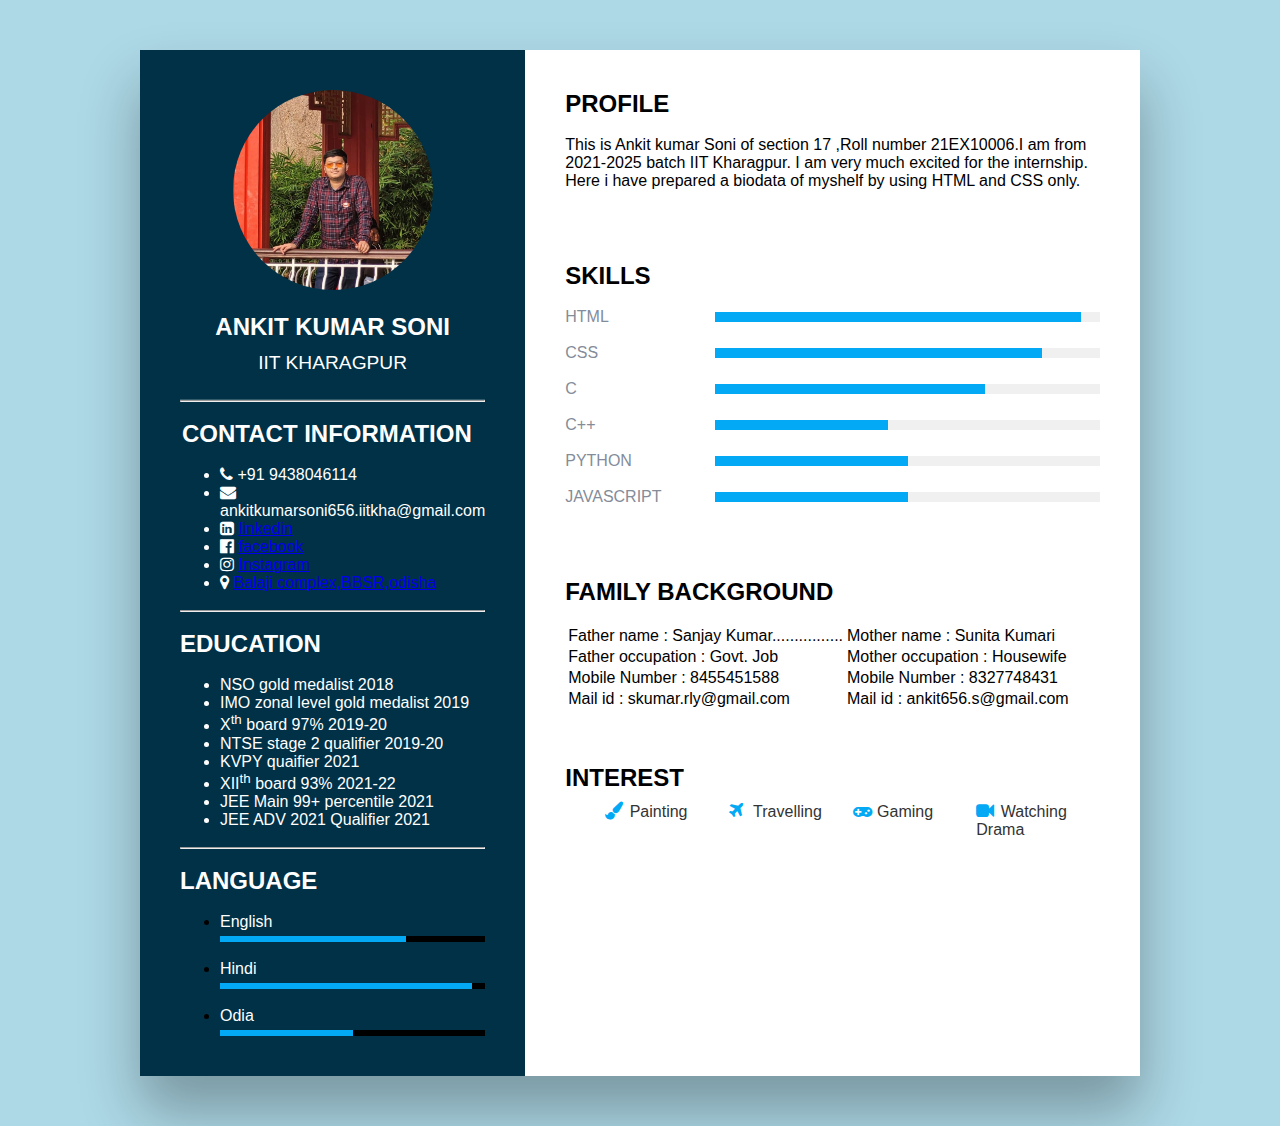
<file: index.html>
<!DOCTYPE html>
<html lang="en">
<head>
    <meta charset="UTF-8">
    <meta http-equiv="X-UA-Compatible" content="IE=edge">
    <meta name="viewport" content="width=device-width, initial-scale=1.0">
    <title>Biodata</title>
    <link rel="stylesheet" href="https://cdnjs.cloudflare.com/ajax/libs/font-awesome/4.7.0/css/font-awesome.css" integrity="sha512-5A8nwdMOWrSz20fDsjczgUidUBR8liPYU+WymTZP1lmY9G6Oc7HlZv156XqnsgNUzTyMefFTcsFH/tnJE/+xBg==" crossorigin="anonymous" referrerpolicy="no-referrer" />
    <link rel="stylesheet" href="style.css">
</head>
<body link="" vlink="white" alink="red">
    <div class="container">
        <div class="left_side">
            <div class="profileText">
                <div class="imgBx">
                    <img src="pic2.jpeg" >
                </div>
                <h2>Ankit Kumar Soni <br><span>IIT KHARAGPUR</span></h2>
            </div>
            <div class="contactInformation">
            <hr>
            <br>
            <legend><h2 id="CI">CONTACT INFORMATION</h2></legend><br>
            <ul>
                 <li>
                    <span class="icon"><i class="fa fa-phone" aria-hidden="true"></i></span>
                    <span class="text">+91 9438046114</span>
                 </li>
                 <li>
                    <span class="icon"><i class="fa fa-envelope" aria-hidden="true"></i></span>
                    <span class="text">ankitkumarsoni656.iitkha@gmail.com</span>
                 </li>
                 <li>
                     <span class="icon"><i class="fa fa-linkedin-square" aria-hidden="true"></i></span>
                     <span class="lin"><a href="https://www.linkedin.com/in/blackstocks/" target="_blank" rel="noopener noreferrer">linkedin</a></span>
                 </li>        
                 <li>
                     <span class="icon"><i class="fa fa-facebook-official" aria-hidden="true"></i></span>
                     <span class="lin"><a href="https://www.facebook.com/profile.php?id=100074038685493" target="_blank" rel="noopener noreferrer">facebook</a></span>
                 </li>
                 <li>
                     <span class="icon"><i class="fa fa-instagram" aria-hidden="true"></i></span>
                     <span class="lin"><a href="https://www.instagram.com/a.n.k.i.t__s.o.n.i/" target="_blank" rel="noopener noreferrer">Instagram</a></span>
                 </li>
                 <li>
                     <span class="icon"><i class="fa fa-map-marker" aria-hidden="true"></i></span>
                     <span class="lin"><a href="https://www.google.co.in/maps/@20.2767592,85.8540612,16z" target="_blank" rel="noopener noreferrer">Balaji complex,BBSR,odisha</a></span>
                 </li>
            </ul>
            <br>
            <hr>
            <br>
            </div>
            <div class="contactInfo_education">
                <h2 class="title">EDUCATION</h2>
                <br>
                <ul class="edu">
                    <li>
                        NSO gold medalist 2018
                    </li>
                    <li>
                        IMO zonal level gold medalist 2019
                    </li>
                    <li>
                        X<sup>th</sup> board 97% 2019-20
                    </li>
                    <li>
                        NTSE stage 2 qualifier 2019-20
                    </li>
                    <li>
                        KVPY quaifier 2021
                    </li>
                    <li>
                        XII<sup>th</sup> board 93% 2021-22
                    </li>
                    <li>
                        JEE Main 99+ percentile 2021
                    </li>
                    <li>
                        JEE ADV 2021 Qualifier  2021
                    </li>
                </ul>
            </div>
            <br>
            <hr>
            <br>
            <div class="contactInfo_language">
                <h2 class="title">LANGUAGE</h2><br>
                <ul>
                    <li>
                        <span class="text">English</span>
                        <span class="percent">
                            <div style="width: 70%;"></div>
                        </span>
                    </li><br>
                    <li>
                        <span class="text">Hindi</span>
                        <span class="percent">
                            <div style="width: 95%;"></div>
                        </span>
                    </li><br>
                    <li>
                        <span class="text">Odia</span>
                        <span class="percent">
                            <div style="width: 50%;"></div>
                        </span>
                    </li>
                </ul>
            </div>
        </div>
        <div class="right_side">
            <div class="about">
                <h2 class="title">PROFILE</h2><br>
                <p class="special">This is Ankit kumar Soni of section 17 ,Roll number 21EX10006.I am from 2021-2025 batch IIT Kharagpur.
                    I am very much excited for the internship.
                    Here i have prepared a biodata of myshelf by using HTML and CSS only.
                    
                    <br>
                </p>
                <br>
                <br><br><br>
            </div>
            <div class="about skills">
                <h2 class="title2">SKILLS</h2><br>
                <div class="box">
                    <h4>HTML</h4>
                    <div class="percent">
                        <div style="width: 95%;"></div>
                    </div>
                </div><br>
                <div class="box">
                    <h4>CSS</h4>
                    <div class="percent">
                        <div style="width: 85%;"></div>
                    </div>
                </div><br>
                <div class="box">
                    <h4>C</h4>
                    <div class="percent">
                        <div style="width: 70%;"></div>
                    </div>
                </div><br>
                <div class="box">
                    <h4>C++</h4>
                    <div class="percent">
                        <div style="width: 45%;"></div>
                    </div>
                </div><br>
                <div class="box">
                    <h4>PYTHON</h4>
                    <div class="percent">
                        <div style="width: 50%;"></div>
                    </div>
                </div><br>
                <div class="box">
                    <h4>Javascript</h4>
                    <div class="percent">
                        <div style="width: 50%;"></div>
                    </div>
                </div><br>
            </div><br><br><br>
            <div>
                <h2>FAMILY BACKGROUND</h2><br>
                <table>
                    <tr>
                        <td>Father name : Sanjay Kumar................</td>
                        <td>Mother name : Sunita Kumari</td>
                    </tr>
                    <tr>
                        <td>Father occupation : Govt. Job </td>
                        <td>Mother occupation : Housewife</td>
                    </tr>
                    <tr>
                        <td>Mobile Number : 8455451588</td>
                        <td>Mobile Number : 8327748431</td>
                    </tr>
                    <tr>
                        <td>Mail id : skumar.rly@gmail.com</td>
                        <td>Mail id : ankit656.s@gmail.com</td>
                    </tr>
                </table>
            </div><br><br><br>
            <div class="about interest">
                <h2 class="title2">INTEREST</h2>
                <ul>
                    <li><i class="fa fa-paint-brush" aria-hidden="true"></i> Painting</li>
                    <li><i class="fa fa-plane" aria-hidden="true"></i> Travelling</li>
                    <li><i class="fa fa-gamepad" aria-hidden="true"></i> Gaming</li>
                    <li><i class="fa fa-video-camera" aria-hidden="true"></i> Watching Drama</li>
                </ul>
            </div>
        </div>
    </div>
</body>
</html>
</file>
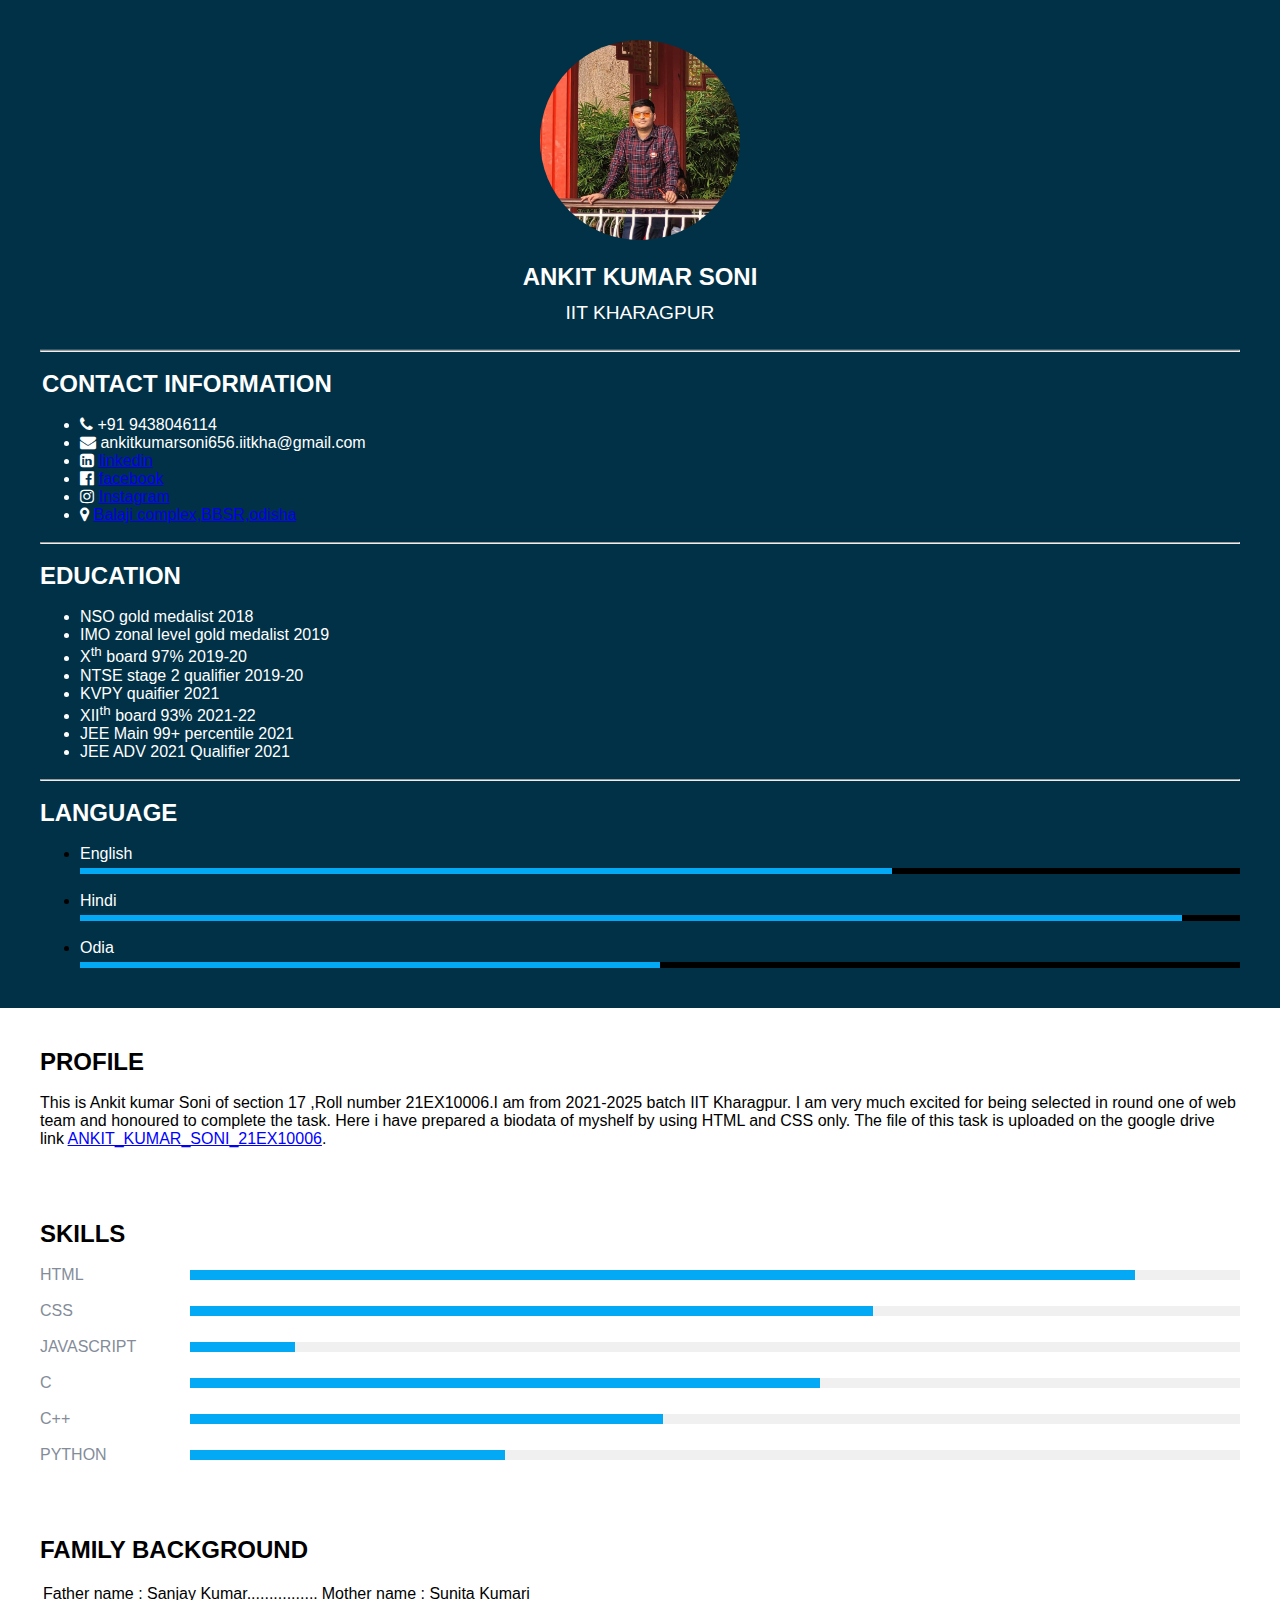
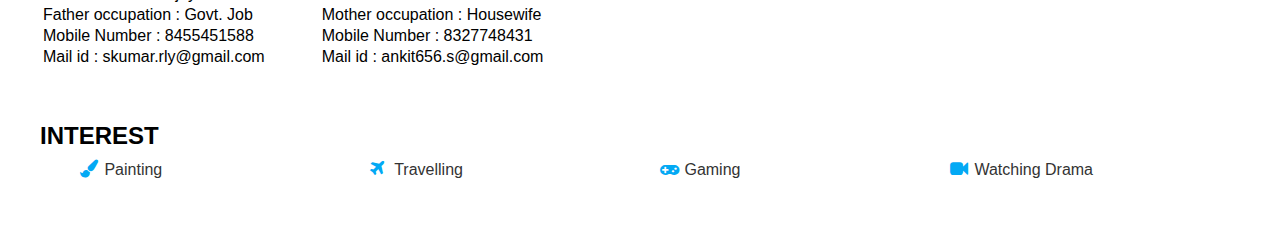
<file: task.html>
<!DOCTYPE html>
<html lang="en">
<head>
    <meta charset="UTF-8">
    <meta http-equiv="X-UA-Compatible" content="IE=edge">
    <meta name="viewport" content="width=device-width, initial-scale=1.0">
    <title>Biodata</title>
    <link rel="stylesheet" href="https://cdnjs.cloudflare.com/ajax/libs/font-awesome/4.7.0/css/font-awesome.css" integrity="sha512-5A8nwdMOWrSz20fDsjczgUidUBR8liPYU+WymTZP1lmY9G6Oc7HlZv156XqnsgNUzTyMefFTcsFH/tnJE/+xBg==" crossorigin="anonymous" referrerpolicy="no-referrer" />
    <link rel="stylesheet" href="style2.css">
</head>
<body link="" vlink="white" alink="red">
    <div class="container">
        <div class="left_side">
            <div class="profileText">
                <div class="imgBx">
                    <img src="pic2.jpeg" >
                </div>
                <h2>Ankit Kumar Soni <br><span>IIT KHARAGPUR</span></h2>
            </div>
            <div class="contactInformation">
            <hr>
            <br>
            <legend><h2 id="CI">CONTACT INFORMATION</h2></legend><br>
            <ul>
                 <li>
                    <span class="icon"><i class="fa fa-phone" aria-hidden="true"></i></span>
                    <span class="text">+91 9438046114</span>
                 </li>
                 <li>
                    <span class="icon"><i class="fa fa-envelope" aria-hidden="true"></i></span>
                    <span class="text">ankitkumarsoni656.iitkha@gmail.com</span>
                 </li>
                 <li>
                     <span class="icon"><i class="fa fa-linkedin-square" aria-hidden="true"></i></span>
                     <span class="lin"><a href="https://www.linkedin.com/in/blackstocks/" target="_blank" rel="noopener noreferrer">linkedin</a></span>
                 </li>        
                 <li>
                     <span class="icon"><i class="fa fa-facebook-official" aria-hidden="true"></i></span>
                     <span class="lin"><a href="https://www.facebook.com/profile.php?id=100074038685493" target="_blank" rel="noopener noreferrer">facebook</a></span>
                 </li>
                 <li>
                     <span class="icon"><i class="fa fa-instagram" aria-hidden="true"></i></span>
                     <span class="lin"><a href="https://www.instagram.com/a.n.k.i.t__s.o.n.i/" target="_blank" rel="noopener noreferrer">Instagram</a></span>
                 </li>
                 <li>
                     <span class="icon"><i class="fa fa-map-marker" aria-hidden="true"></i></span>
                     <span class="lin"><a href="https://www.google.co.in/maps/@20.2767592,85.8540612,16z" target="_blank" rel="noopener noreferrer">Balaji complex,BBSR,odisha</a></span>
                 </li>
            </ul>
            <br>
            <hr>
            <br>
            </div>
            <div class="contactInfo_education">
                <h2 class="title">EDUCATION</h2>
                <br>
                <ul class="edu">
                    <li>
                        NSO gold medalist 2018
                    </li>
                    <li>
                        IMO zonal level gold medalist 2019
                    </li>
                    <li>
                        X<sup>th</sup> board 97% 2019-20
                    </li>
                    <li>
                        NTSE stage 2 qualifier 2019-20
                    </li>
                    <li>
                        KVPY quaifier 2021
                    </li>
                    <li>
                        XII<sup>th</sup> board 93% 2021-22
                    </li>
                    <li>
                        JEE Main 99+ percentile 2021
                    </li>
                    <li>
                        JEE ADV 2021 Qualifier  2021
                    </li>
                </ul>
            </div>
            <br>
            <hr>
            <br>
            <div class="contactInfo_language">
                <h2 class="title">LANGUAGE</h2><br>
                <ul>
                    <li>
                        <span class="text">English</span>
                        <span class="percent">
                            <div style="width: 70%;"></div>
                        </span>
                    </li><br>
                    <li>
                        <span class="text">Hindi</span>
                        <span class="percent">
                            <div style="width: 95%;"></div>
                        </span>
                    </li><br>
                    <li>
                        <span class="text">Odia</span>
                        <span class="percent">
                            <div style="width: 50%;"></div>
                        </span>
                    </li>
                </ul>
            </div>
        </div>
        <div class="right_side">
            <div class="about">
                <h2 class="title">PROFILE</h2><br>
                <p class="special">This is Ankit kumar Soni of section 17 ,Roll number 21EX10006.I am from 2021-2025 batch IIT Kharagpur.
                    I am very much excited for being selected in round one of web team and honoured to complete the task.
                    Here i have prepared a biodata of myshelf by using HTML and CSS only.
                    The file of this task is uploaded on the google drive link <a href="https://drive.google.com/drive/u/0/folders/1D7-9P4i-SGUzfnHKObM02TR352M92gZJ" target="_blank" rel="noopener noreferrer" >ANKIT_KUMAR_SONI_21EX10006</a>.
                    <br>
                </p>
                <br>
                <br><br><br>
            </div>
            <div class="about skills">
                <h2 class="title2">SKILLS</h2><br>
                <div class="box">
                    <h4>HTML</h4>
                    <div class="percent">
                        <div style="width: 90%;"></div>
                    </div>
                </div><br>
                <div class="box">
                    <h4>CSS</h4>
                    <div class="percent">
                        <div style="width: 65%;"></div>
                    </div>
                </div><br>
                <div class="box">
                    <h4>JAVASCRIPT</h4>
                    <div class="percent">
                        <div style="width: 10%;"></div>
                    </div>
                </div><br>
                <div class="box">
                    <h4>C</h4>
                    <div class="percent">
                        <div style="width: 60%;"></div>
                    </div>
                </div><br>
                <div class="box">
                    <h4>C++</h4>
                    <div class="percent">
                        <div style="width: 45%;"></div>
                    </div>
                </div><br>
                <div class="box">
                    <h4>PYTHON</h4>
                    <div class="percent">
                        <div style="width: 30%;"></div>
                    </div>
                </div><br>
            </div><br><br><br>
            <div>
                <h2>FAMILY BACKGROUND</h2><br>
                <table>
                    <tr>
                        <td>Father name : Sanjay Kumar................</td>
                        <td>Mother name : Sunita Kumari</td>
                    </tr>
                    <tr>
                        <td>Father occupation : Govt. Job </td>
                        <td>Mother occupation : Housewife</td>
                    </tr>
                    <tr>
                        <td>Mobile Number : 8455451588</td>
                        <td>Mobile Number : 8327748431</td>
                    </tr>
                    <tr>
                        <td>Mail id : skumar.rly@gmail.com</td>
                        <td>Mail id : ankit656.s@gmail.com</td>
                    </tr>
                </table>
            </div><br><br><br>
            <div class="about interest">
                <h2 class="title2">INTEREST</h2>
                <ul>
                    <li><i class="fa fa-paint-brush" aria-hidden="true"></i> Painting</li>
                    <li><i class="fa fa-plane" aria-hidden="true"></i> Travelling</li>
                    <li><i class="fa fa-gamepad" aria-hidden="true"></i> Gaming</li>
                    <li><i class="fa fa-video-camera" aria-hidden="true"></i> Watching Drama</li>
                </ul>
            </div>
        </div>
    </div>
</body>
</html>
</file>
<file: style.css>
*
{
    margin: 0;
    padding-bottom: 0;
    box-sizing: border-box;
    font-family: sans-serif;
}
body{
    background: lightblue;
    display: flex;
    justify-content: center;
    align-items: center;
    min-height: 100vh;
}
.container
{
    position: relative;
    width: 100%;
    max-width: 1000px;
    min-height: 1000px;
    background: #fff;
    margin: 50px;
    display: grid;
    grid-template-columns: 1fr 2fr;
    box-shadow: 0 35px 55px rgba(0, 0, 0, 0.301);

}
.container .left_side
{
    position: relative;
    background: #003147;
    padding: 40px;
}
.profileText
{
    position: relative;
    display: flex;
    flex-direction: column;
    align-items: center;
    padding-bottom: 20px;
    border-bottom: 1px solid rgba(255,255,255,0.2);
}
.profileText .imgBx
{
    position: relative;
    width: 200px;
    height: 200px;
    border-radius: 50%;
    overflow: hidden;
}
.profileText .imgBx img
{
    position: absolute;
    top: 0;
    left: 0;
    width: 100%;
    height: 100%;
    object-fit: cover;
}
.profileText h2
{
    color: #fff;
    font-size: 1.5em;
    margin-top: 20px;
    text-transform: uppercase;
    text-align: center;
    font-weight: 600;
    line-height: 1.4em;
}
.profileText h2 span
{
    font-size: 0.8em;
    font-weight: 300;
}
.contactInformation
{
    color: #fff;
}
.contactInformation .lin :hover
{
    text-decoration: none ;
    display: inline-block;
    color: red;
    transition: .25s;
    font-weight: 900;
}
.contactInfo_education .title
{
    color: #fff;
}
.contactInfo_education .edu
{
    color: #fff;
}
.contactInfo_language .title 
{
    color: #fff;
}
.contactInfo_language .text 
{
    color: #fff;
}
.contactInfo_language .percent
{
    position: relative;
    width: 100%;
    height: 6px;
    background: black;
    display: block;
    margin-top: 5px;

}
.contactInfo_language .percent div
{
    position: absolute;
    top: 0;
    left: 0;
    height: 100%;
    background: #03a9f4;
}
.container .right_side
{
    position: relative;
    background: #fff;
    padding: 40px;
}
.special a
{
    color: blue;
    font-weight: 400;
} 
.special a:hover
{
    color: red;
    font-weight: 900;
}
.skills .box 
{
    position: relative;
    width: 100%;
    display: grid;
    grid-template-columns: 150px 1fr;
    justify-content: center;
    align-items: center;
}
.skills .box h4
{
    text-transform: uppercase;
    color: #848c99;
    font-weight: 500;
}
.skills .box .percent
{
    position: relative;
    width: 100%;
    height: 10px;
    background: #f0f0f0;
}
.skills .box .percent div
{
    position: absolute;
    top: 0;
    left: 0;
    height: 100%;
    background: #03a9f4;
}
.interest ul
{
    display: grid;
    grid-template-columns: repeat(4,1fr);
}
.interest ul li
{
    list-style: none;
    color: #333;
    font-weight: 500;
    margin: 10px 0;
}
.interest ul li .fa 
{
    color: #03a9f4;
    font-size: 18px;
    width: 20px;
}
</file>
<file: style2.css>
*
{
    margin: 0;
    padding-bottom: 0;
    box-sizing: border-box;
    font-family: sans-serif;
}
body{
    background: lightblue;
    display: flex;
    justify-content: center;
    align-items: center;
    min-height: 100vh;
}
.cont
{
    position: relative;
    width: 100%;
    max-width: 1000px;
    min-height: 1000px;
    background: #fff;
    margin: 50px;
    display: grid;
    grid-template-columns: 1fr 2fr;
    box-shadow: 0 35px 55px rgba(0, 0, 0, 0.301);

}
.container .left_side
{
    position: relative;
    background: #003147;
    padding: 40px;
}
.profileText
{
    position: relative;
    display: flex;
    flex-direction: column;
    align-items: center;
    padding-bottom: 20px;
    border-bottom: 1px solid rgba(255,255,255,0.2);
}
.profileText .imgBx
{
    position: relative;
    width: 200px;
    height: 200px;
    border-radius: 50%;
    overflow: hidden;
}
.profileText .imgBx img
{
    position: absolute;
    top: 0;
    left: 0;
    width: 100%;
    height: 100%;
    object-fit: cover;
}
.profileText h2
{
    color: #fff;
    font-size: 1.5em;
    margin-top: 20px;
    text-transform: uppercase;
    text-align: center;
    font-weight: 600;
    line-height: 1.4em;
}
.profileText h2 span
{
    font-size: 0.8em;
    font-weight: 300;
}
.contactInformation
{
    color: #fff;
}
.contactInformation .lin :hover
{
    text-decoration: none ;
    display: inline-block;
    color: red;
    transition: .25s;
    font-weight: 900;
}
.contactInfo_education .title
{
    color: #fff;
}
.contactInfo_education .edu
{
    color: #fff;
}
.contactInfo_language .title 
{
    color: #fff;
}
.contactInfo_language .text 
{
    color: #fff;
}
.contactInfo_language .percent
{
    position: relative;
    width: 100%;
    height: 6px;
    background: black;
    display: block;
    margin-top: 5px;

}
.contactInfo_language .percent div
{
    position: absolute;
    top: 0;
    left: 0;
    height: 100%;
    background: #03a9f4;
}
.container .right_side
{
    position: relative;
    background: #fff;
    padding: 40px;
}
.special a
{
    color: blue;
    font-weight: 400;
} 
.special a:hover
{
    color: red;
    font-weight: 900;
}
.skills .box 
{
    position: relative;
    width: 100%;
    display: grid;
    grid-template-columns: 150px 1fr;
    justify-content: center;
    align-items: center;
}
.skills .box h4
{
    text-transform: uppercase;
    color: #848c99;
    font-weight: 500;
}
.skills .box .percent
{
    position: relative;
    width: 100%;
    height: 10px;
    background: #f0f0f0;
}
.skills .box .percent div
{
    position: absolute;
    top: 0;
    left: 0;
    height: 100%;
    background: #03a9f4;
}
.interest ul
{
    display: grid;
    grid-template-columns: repeat(4,1fr);
}
.interest ul li
{
    list-style: none;
    color: #333;
    font-weight: 500;
    margin: 10px 0;
}
.interest ul li .fa 
{
    color: #03a9f4;
    font-size: 18px;
    width: 20px;
}
</file>
